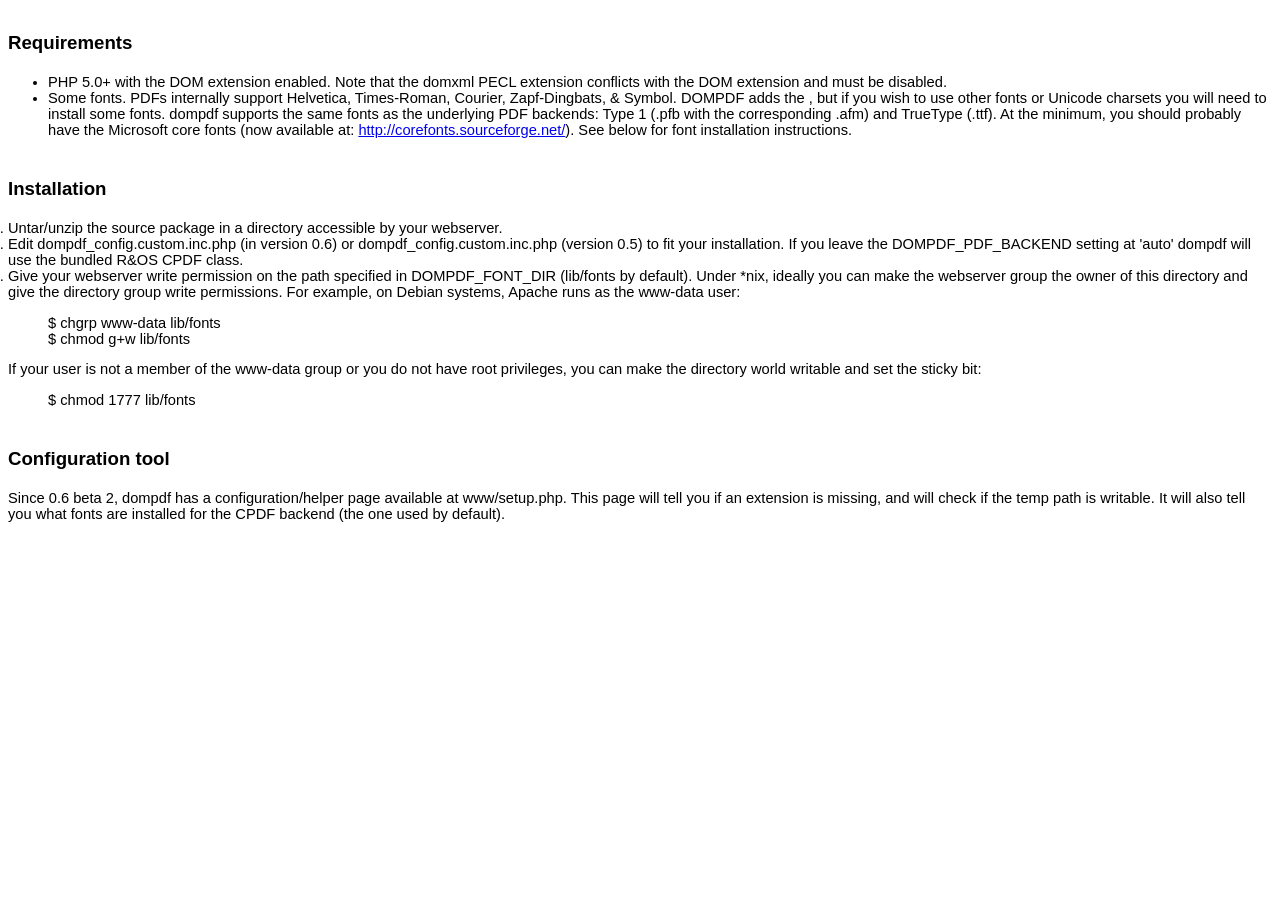
<file: KKRPL_BuAna/XI_RPL2_FIRERZHA/laundry/assets/dompdf/readme.html>
<html>
<head>
<title>DOMPDF 0.6.0 beta 3 release notes</title>
<style type="text/css">
ol {
	margin:0;
	padding:0
}
p {
	margin:0
}
.c5 {
	list-style-type:disc;
	margin:0;
	padding:0
}
.c12 {
	background-color:#ffffff;
}
.c7 {
	color:#1155cc;
	text-decoration:underline
}
.c1 {
	color:#000099;
	text-decoration:underline
}
.c8 {
	font-size:12pt;
	font-weight:bold
}
.c3 {
	font-size:14pt;
	font-weight:bold
}
.c6 {
	color:inherit;
	text-decoration:inherit
}
.c2 {
	padding-left:0pt;
	margin-left:36pt
}
.c10 {
	font-size:18pt
}
.c9 {
	color:#ff0000
}
.c11 {
	font-weight:bold
}
.c4 {
	height:11pt
}
.c0 {
	direction:ltr
}
.title {
	padding-top:24pt;
	line-height:1.15;
	text-align:left;
	color:#000000;
	font-size:36pt;
	font-family:Arial;
	font-weight:bold;
	padding-bottom:6pt
}
.subtitle {
	padding-top:18pt;
	line-height:1.15;
	text-align:left;
	color:#666666;
	font-style:italic;
	font-size:24pt;
	font-family:Georgia;
	padding-bottom:4pt
}
body {
	color:#000000;
	font-size:11pt;
	font-family:Arial
}
h1 {
	padding-top:18pt;
	line-height:1.15;
	text-align:left;
	color:#000000;
	font-size:18pt;
	font-family:Arial;
	font-weight:bold;
	padding-bottom:4pt
}
h2 {
	padding-top:18pt;
	line-height:1.15;
	text-align:left;
	color:#000000;
	font-size:14pt;
	font-family:Arial;
	font-weight:bold;
	padding-bottom:4pt
}
h3 {
	padding-top:14pt;
	line-height:1.15;
	text-align:left;
	color:#000000;
	font-size:14pt;
	font-family:Arial;
	font-weight:bold;
	padding-bottom:4pt
}
h4 {
	padding-top:12pt;
	line-height:1.15;
	text-align:left;
	color:#000000;
	font-size:12pt;
	font-family:Arial;
	font-weight:bold;
	padding-bottom:2pt
}
h5 {
	padding-top:11pt;
	line-height:1.15;
	text-align:left;
	color:#666666;
	font-size:10pt;
	font-family:Arial;
	font-weight:bold;
	padding-bottom:2pt
}
h6 {
	padding-top:10pt;
	line-height:1.15;
	text-align:left;
	color:#666666;
	font-style:italic;
	font-size:10pt;
	font-family:Arial;
	padding-bottom:2pt
}
</style>
</head>
<body class="c12">
<h2>Requirements</h2>
<ul>
	<li>PHP 5.0+ with the DOM extension enabled.   Note that the domxml PECL extension conflicts with the DOM extension and   must be disabled. </li>
	<li>Some fonts. PDFs internally support   Helvetica, Times-Roman, Courier, Zapf-Dingbats, &amp; Symbol. DOMPDF adds the , but if you wish to   use other fonts or Unicode charsets you will need to install some fonts.   dompdf supports the same fonts as the underlying PDF backends: Type 1   (.pfb with the corresponding .afm) and TrueType (.ttf). At the minimum,   you should probably have the Microsoft core fonts (now available at: <a href="http://corefonts.sourceforge.net/" rel="nofollow">http://corefonts.sourceforge.net/</a>). See below for font installation instructions.</li>
</ul>
<h2><a name="Installation"></a>Installation</h2>
<ol>
	<li>Untar/unzip the source package in a directory accessible by your webserver. </li>
	<li>Edit dompdf_config.custom.inc.php (in version 0.6) or dompdf_config.custom.inc.php   (version 0.5) to fit your installation. If you leave the   DOMPDF_PDF_BACKEND setting at 'auto' dompdf will use the bundled   R&amp;OS CPDF class. </li>
	<li>Give your webserver write permission on the path specified in DOMPDF_FONT_DIR (lib/fonts by default). Under *nix,   ideally you can make the webserver group the owner of this directory   and give the directory group write permissions. For example, on Debian   systems, Apache runs as the www-data user: </li>
</ol>
<blockquote>$ chgrp www-data lib/fonts<br>
	$ chmod g+w lib/fonts </blockquote>
<p>If your user is not a member of the www-data group or   you do not have root privileges, you can make the directory world   writable and set the sticky bit: </p>
<blockquote> $ chmod 1777 lib/fonts </blockquote>
<h2><a name="Configuration_tool"></a>Configuration tool</h2>
<p>Since 0.6 beta 2, dompdf has a configuration/helper page available at www/setup.php.   This page will tell you if an extension is missing, and will check if   the temp path is writable. It will also tell you what fonts are   installed for the CPDF backend (the one used by default). </p>
</body>
</html>
</file>
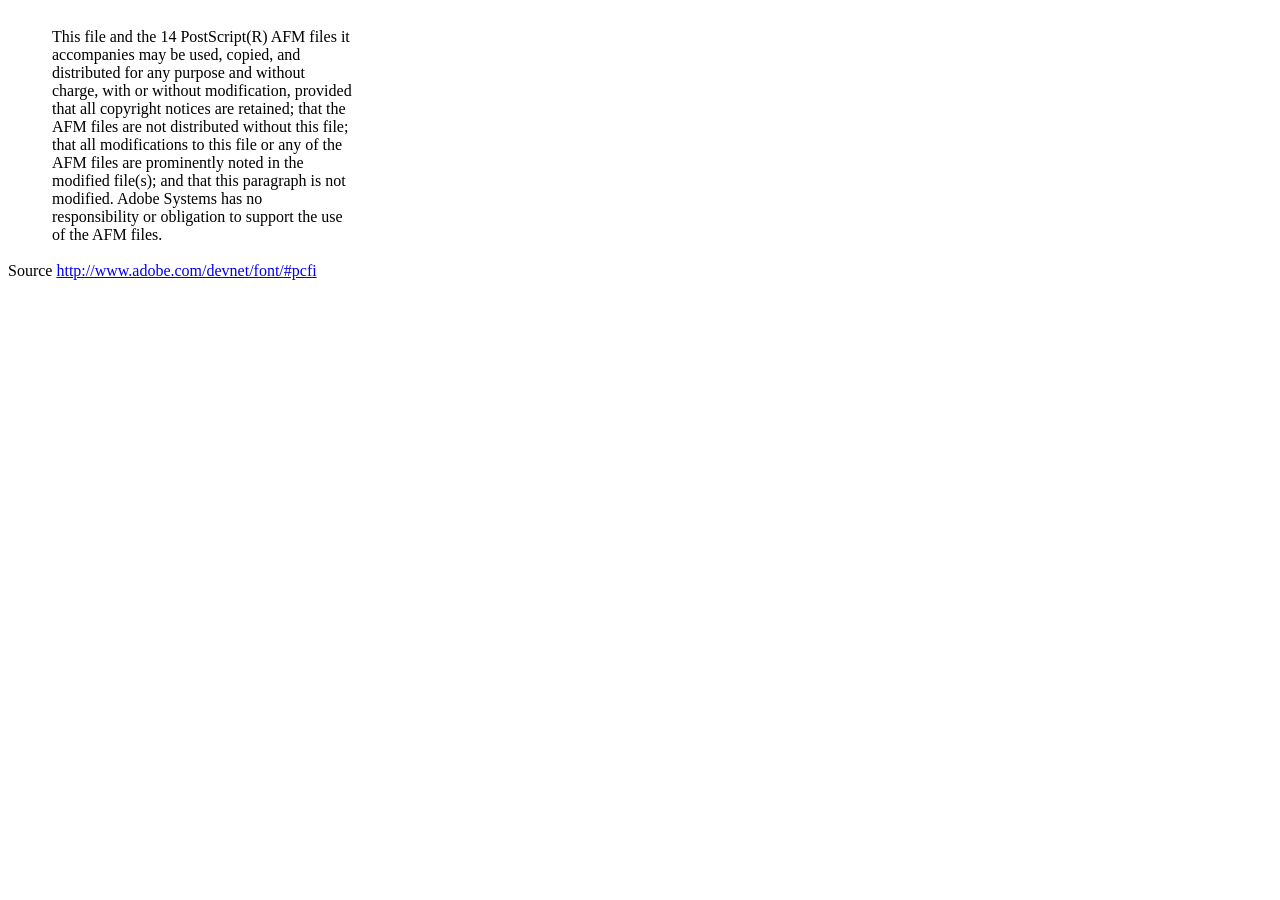
<file: KKRPL_BuAna/XI_RPL2_FIRERZHA/laundry/assets/dompdf/lib/fonts/mustRead.html>
<html>
	<head>
		<meta http-equiv="content-type" content="text/html;charset=iso-8859-1">
		<meta name="generator" content="Adobe GoLive 4">
		<title>Core 14 AFM Files - ReadMe</title>
	</head>
	<body bgcolor="white">
		<font color="white">or</font>
		<table border="0" cellpadding="0" cellspacing="2">
			<tr>
				<td width="40"></td>
				<td width="300">This file and the 14 PostScript(R) AFM files it accompanies may be used, copied, and distributed for any purpose and without charge, with or without modification, provided that all copyright notices are retained; that the AFM files are not distributed without this file; that all modifications to this file or any of the AFM files are prominently noted in the modified file(s); and that this paragraph is not modified. Adobe Systems has no responsibility or obligation to support the use of the AFM files. <font color="white">Col</font></td>
			</tr>
		</table>
		<p>Source <a href="http://www.adobe.com/devnet/font/#pcfi">http://www.adobe.com/devnet/font/#pcfi</a></p>
</body>
</html>
</file>
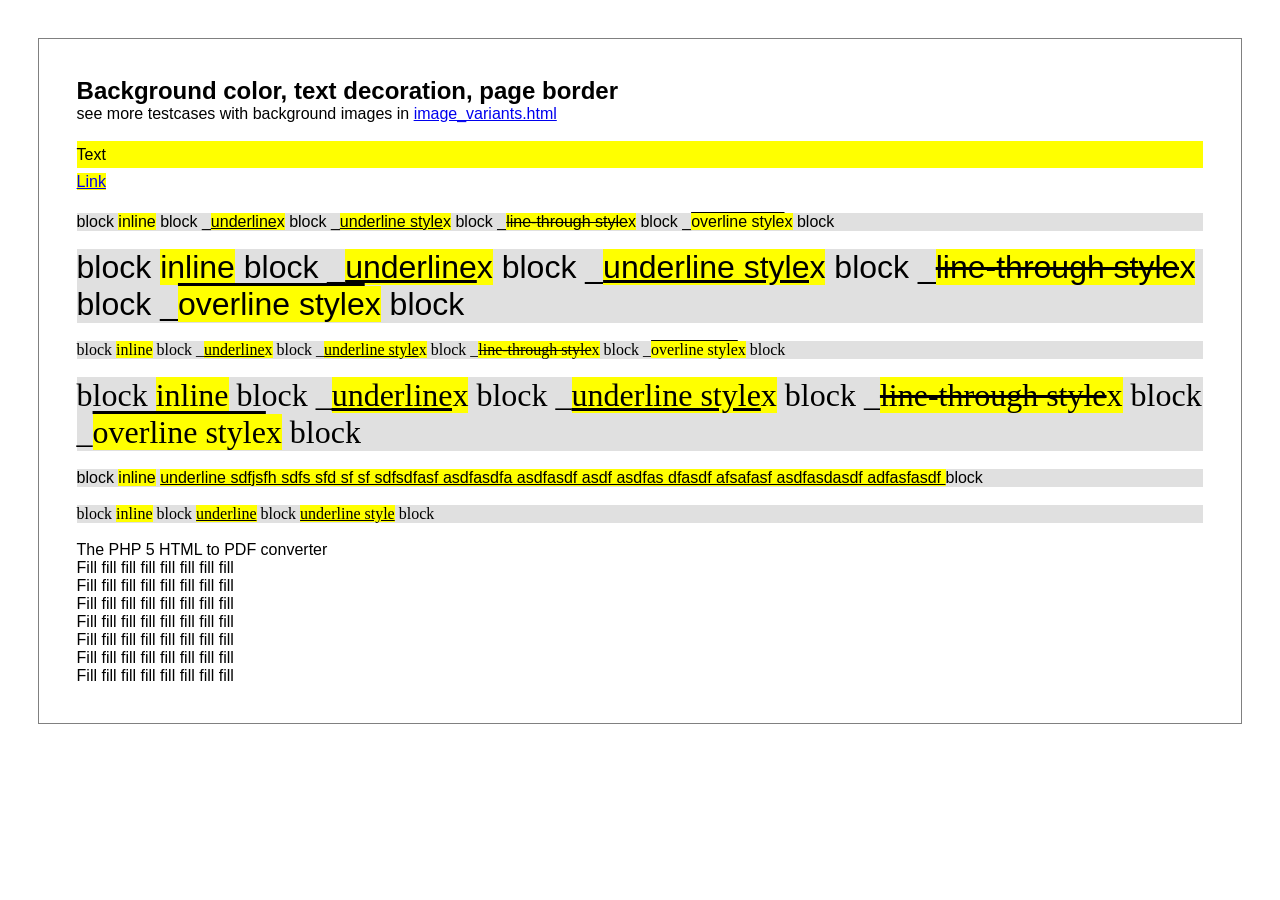
<file: KKRPL_BuAna/XI_RPL2_FIRERZHA/laundry/assets/dompdf/www/test/backgroundcolor_fontdecoration_pageborder.html>
<!DOCTYPE HTML PUBLIC "-//W3C//DTD HTML 4.01 Transitional//EN" "http://www.w3.org/TR/html4/loose.dtd">
<html>
<head>
<meta http-equiv="Content-Type" content="text/html; charset=iso-8859-15">
<style>
* { padding: 0; margin: 0; }

body {
  /*color: #7d7a7a;*/
  /*font-family: 'trebuchet ms', verdana, sans-serif;*/
  font-family: sans-serif;
}

div.page {
  margin:10mm;
  padding:10mm;
  border:0.5pt solid gray;
}
div.bgcolor {
  background-color:#e0e0e0;
  line-height:170%;
}
</style>
</head>

<body>
<div class="page">
<h2><a name="bgimages">Background color, text decoration, page border</a></h2>
<p>see more testcases with background images in <a href="image_variants.html">image_variants.html</a></p>

<div class="bgcolor">
</div>

<p>&nbsp;<p>

<p style="background:yellow; line-height:170%;">Text</p>
<p><a href="bgimages" style="background:yellow; line-height:170%;">Link</a></p>

<p>&nbsp;<p>

<div style="background-color:#e0e0e0;">
block
<span style="background-color:yellow;">inline</span>
block
_<u  style="background-color:yellow;">underline</u><span style="background-color:yellow;">x</span>
block
_<span style="background-color:yellow;text-decoration:underline;">underline style</span><span style="background-color:yellow;">x</span>
block
_<span style="background-color:yellow;text-decoration:line-through;">line-through style</span><span style="background-color:yellow;">x</span>
block
_<span style="background-color:yellow;text-decoration:overline;">overline style</span><span style="background-color:yellow;">x</span>
block
</div>

<p>&nbsp;<p>

<div style="font-size:200%; background-color:#e0e0e0;">
block
<span style="background-color:yellow;">inline</span>
block
_<u  style="background-color:yellow;">underline</u><span style="background-color:yellow;">x</span>
block
_<span style="background-color:yellow;text-decoration:underline;">underline style</span><span style="background-color:yellow;">x</span>
block
_<span style="background-color:yellow;text-decoration:line-through;">line-through style</span><span style="background-color:yellow;">x</span>
block
_<span style="background-color:yellow;text-decoration:overline;">overline style</span><span style="background-color:yellow;">x</span>
block
</div>

<p>&nbsp;<p>

<div style="font-family:times; background-color:#e0e0e0;">
block
<span style="background-color:yellow;">inline</span>
block
_<u  style="background-color:yellow;">underline</u><span style="background-color:yellow;">x</span> 
block
_<span style="background-color:yellow;text-decoration:underline;">underline style</span><span style="background-color:yellow;">x</span>
block
_<span style="background-color:yellow;text-decoration:line-through;">line-through style</span><span style="background-color:yellow;">x</span>
block
_<span style="background-color:yellow;text-decoration:overline;">overline style</span><span style="background-color:yellow;">x</span>
block
</div>

<p>&nbsp;<p>

<div style="font-family:times; font-size:200%; background-color:#e0e0e0;">
block
<span style="background-color:yellow;">inline</span>
block
_<u  style="background-color:yellow;">underline</u><span style="background-color:yellow;">x</span>
block
_<span style="background-color:yellow;text-decoration:underline;">underline style</span><span style="background-color:yellow;">x</span>
block
_<span style="background-color:yellow;text-decoration:line-through;">line-through style</span><span style="background-color:yellow;">x</span>
block
_<span style="background-color:yellow;text-decoration:overline;">overline style</span><span style="background-color:yellow;">x</span>
block
</div>
<p>&nbsp;<p>

<div style="background-color:#e0e0e0;">
block
<span style="background-color:yellow;">inline</span>
<span style="background-color:yellow;text-decoration:underline;">
underline sdfjsfh sdfs sfd sf sf sdfsdfasf asdfasdfa asdfasdf asdf asdfas dfasdf afsafasf asdfasdasdf adfasfasdf
</span>
block
</div>

<p>&nbsp;<p>

<div style="background-color:#e0e0e0;font-family:serif;">
block
<span style="background-color:yellow;">inline</span>
block
<u  style="background-color:yellow;">underline</u>
block
<span style="background-color:yellow;text-decoration:underline;">underline style</span>
block
</div>

<p>&nbsp;<p>

<p>
<span>The PHP 5 HTML to PDF converter</span>
</p>

<p>Fill fill fill fill fill fill fill fill</p>
<p>Fill fill fill fill fill fill fill fill</p>
<p>Fill fill fill fill fill fill fill fill</p>
<p>Fill fill fill fill fill fill fill fill</p>
<p>Fill fill fill fill fill fill fill fill</p>
<p>Fill fill fill fill fill fill fill fill</p>
<p>Fill fill fill fill fill fill fill fill</p>
<div>
</body> </html>
</file>
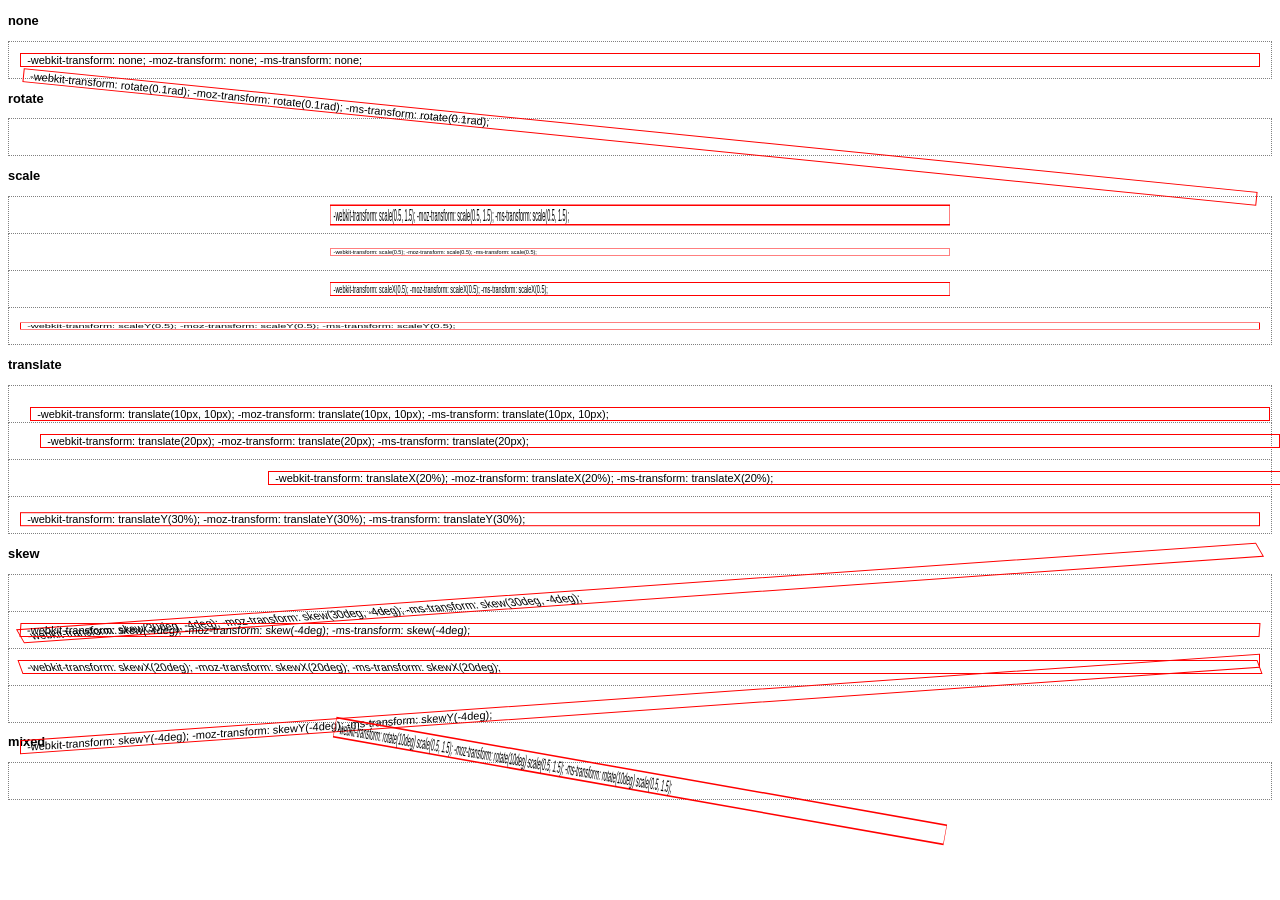
<file: KKRPL_BuAna/XI_RPL2_FIRERZHA/laundry/assets/dompdf/www/test/css_2d_transforms.html>
<!DOCTYPE html PUBLIC "-//W3C//DTD XHTML 1.0 Strict//EN"
 "http://www.w3.org/TR/xhtml1/DTD/xhtml1-strict.dtd">
<html xmlns="http://www.w3.org/1999/xhtml" xml:lang="en" lang="en"><head>
<title></title>


<style>
  body {
    font-family: sans-serif;
    font-size: 11px;
  }
  div.transformed {
    border: 1px solid red;
    -webkit-transform-origin: 50% 50%;
    -moz-transform-origin: 50% 50%;
    -ms-transform-origin: 50% 50%;
  }
  div.transformed:after {
    content: attr(style);
  }
  
  div.grid {
    border: 1px dotted grey;
    margin: 0;
    padding: 1em;
    margin-bottom: -1px;
  }
</style>

<!--[if IE]>
<script type="text/javascript" src="../cssSandpaper/js/EventHelpers.js"></script>
<script type="text/javascript" src="../cssSandpaper/js/cssQuery-p.js"></script>
<script type="text/javascript" src="../cssSandpaper/js/jcoglan.com/sylvester.js"></script>
<script type="text/javascript" src="../cssSandpaper/js/cssSandpaper.js"></script>

<script type="text/javascript">
  if (!document.documentMode || document.documentMode < 9)
  
  window.onload = function(){
    var nodes = document.querySelectorAll("*[style]");
    
    for (var i = 0; i < nodes.length; i++) {
      var style = nodes[i].getAttribute("style");
      var trans = /-ms-transform\s*:\s*([^;]+)/i.exec(style);
      
      try {
        if (trans && trans[1] !== "none") {
          cssSandpaper.setTransform(nodes[i], trans[1]);
        }
      } catch(e) {}
    }
  }
</script>
<![endif]-->

</head>
<body>

<h3>none</h3>
<div class="grid"><div class="transformed" style="-webkit-transform: none; -moz-transform: none; -ms-transform: none;">&nbsp; </div></div>

<h3>rotate</h3>
<div class="grid"><div class="transformed" style="-webkit-transform: rotate(0.1rad); -moz-transform: rotate(0.1rad); -ms-transform: rotate(0.1rad);">&nbsp; </div></div>

<h3>scale</h3>
<div class="grid"><div class="transformed" style="-webkit-transform: scale(0.5, 1.5); -moz-transform: scale(0.5, 1.5); -ms-transform: scale(0.5, 1.5);">&nbsp; </div></div>
<div class="grid"><div class="transformed" style="-webkit-transform: scale(0.5); -moz-transform: scale(0.5); -ms-transform: scale(0.5);">&nbsp; </div></div>
<div class="grid"><div class="transformed" style="-webkit-transform: scaleX(0.5); -moz-transform: scaleX(0.5); -ms-transform: scaleX(0.5);">&nbsp; </div></div>
<div class="grid"><div class="transformed" style="-webkit-transform: scaleY(0.5); -moz-transform: scaleY(0.5); -ms-transform: scaleY(0.5);">&nbsp; </div></div>

<h3>translate</h3>
<div class="grid"><div class="transformed" style="-webkit-transform: translate(10px, 10px); -moz-transform: translate(10px, 10px); -ms-transform: translate(10px, 10px);">&nbsp; </div></div>
<div class="grid"><div class="transformed" style="-webkit-transform: translate(20px); -moz-transform: translate(20px); -ms-transform: translate(20px);">&nbsp; </div></div>
<div class="grid"><div class="transformed" style="-webkit-transform: translateX(20%); -moz-transform: translateX(20%); -ms-transform: translateX(20%);">&nbsp; </div></div>
<div class="grid"><div class="transformed" style="-webkit-transform: translateY(30%); -moz-transform: translateY(30%); -ms-transform: translateY(30%);">&nbsp; </div></div>

<h3>skew</h3>
<div class="grid"><div class="transformed" style="-webkit-transform: skew(30deg, -4deg); -moz-transform: skew(30deg, -4deg); -ms-transform: skew(30deg, -4deg);">&nbsp; </div></div>
<div class="grid"><div class="transformed" style="-webkit-transform: skew(-4deg); -moz-transform: skew(-4deg); -ms-transform: skew(-4deg);">&nbsp; </div></div>
<div class="grid"><div class="transformed" style="-webkit-transform: skewX(20deg); -moz-transform: skewX(20deg); -ms-transform: skewX(20deg);">&nbsp; </div></div>
<div class="grid"><div class="transformed" style="-webkit-transform: skewY(-4deg); -moz-transform: skewY(-4deg); -ms-transform: skewY(-4deg);">&nbsp; </div></div>

<h3>mixed</h3>
<div class="grid"><div class="transformed" style="-webkit-transform: rotate(10deg) scale(0.5, 1.5); -moz-transform: rotate(10deg) scale(0.5, 1.5); -ms-transform: rotate(10deg) scale(0.5, 1.5);">&nbsp; </div></div>

</body>
</html>
</file>
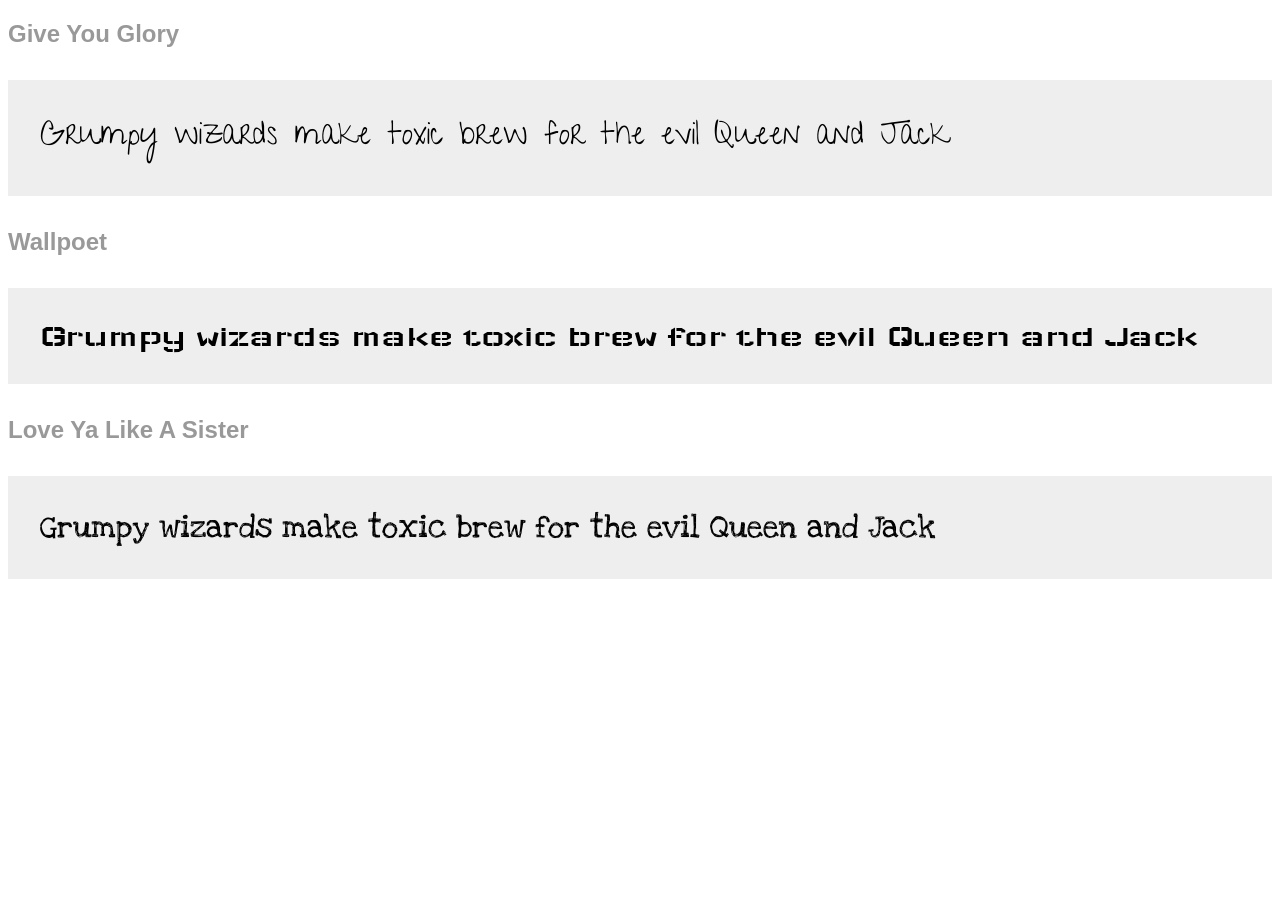
<file: KKRPL_BuAna/XI_RPL2_FIRERZHA/laundry/assets/dompdf/www/test/css_at_font_face.html>
<!DOCTYPE HTML PUBLIC "-//W3C//DTD HTML 4.01 Transitional//EN" "http://www.w3.org/TR/html4/loose.dtd">
<html>
<head>
<meta http-equiv="Content-Type" content="text/html; charset=iso-8859-15">
<link href='http://fonts.googleapis.com/css?family=Give+You+Glory&v2' rel='stylesheet' type='text/css'>
<link href='http://fonts.googleapis.com/css?family=Wallpoet&v2' rel='stylesheet' type='text/css'>
<link href='http://fonts.googleapis.com/css?family=Love+Ya+Like+A+Sister&v2' rel='stylesheet' type='text/css'>
<style type="text/css">
	body {
		font-family: sans-serif;
	}
	p {
		font-size: 2em;
		background: #eee;
		padding: 1em;
	}
	
	h2 {
		color: #999;
	}
</style>
</head>
<body>

<h2>Give You Glory</h2>
<p style="font-family: 'Give You Glory', sans-serif;">
  Grumpy wizards make toxic brew for the evil Queen and Jack
</p>

<h2>Wallpoet</h2>
<p style="font-family: 'Wallpoet', sans-serif;">
  Grumpy wizards make toxic brew for the evil Queen and Jack
</p>

<h2>Love Ya Like A Sister</h2>
<p style="font-family: 'Love Ya Like A Sister', sans-serif;">
  Grumpy wizards make toxic brew for the evil Queen and Jack
</p>

</body>
</html>
</file>
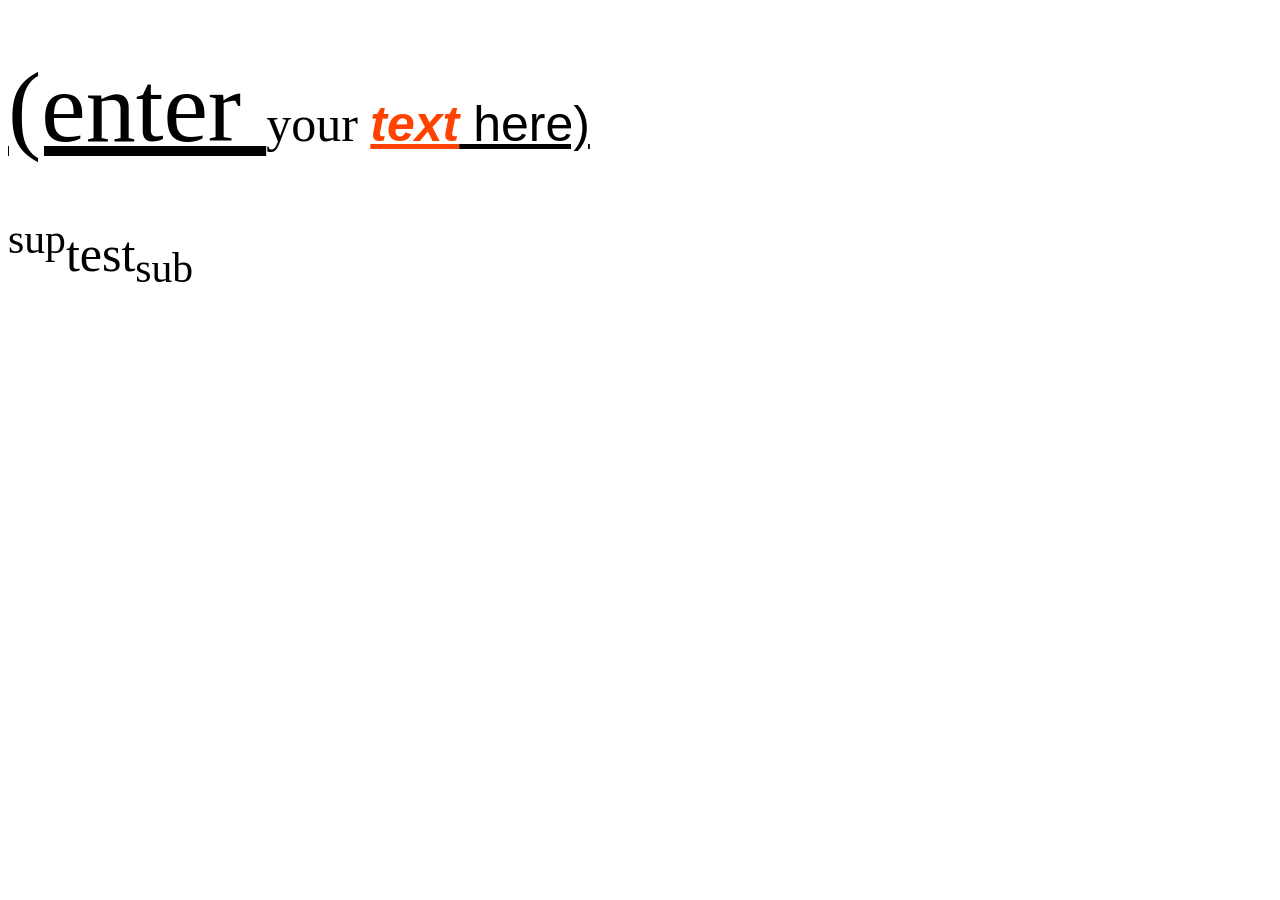
<file: KKRPL_BuAna/XI_RPL2_FIRERZHA/laundry/assets/dompdf/www/test/css_baseline.html>
<!DOCTYPE html PUBLIC "-//W3C//DTD XHTML 1.0 Strict//EN"
 "http://www.w3.org/TR/xhtml1/DTD/xhtml1-strict.dtd">
<html xmlns="http://www.w3.org/1999/xhtml" xml:lang="en" lang="en"><head>
<title></title>

<style type="text/css">
body {
  /*text-decoration: underline;*/
  font-size: 50px;
}

#one span {
	vertical-align: baseline;
}

#two span {
  vertical-align: top;
	color: green;
  text-decoration: underline;
}

span.first {
	font-size: 2em;
  text-decoration: underline;
}

span.second {
	font-family: sans-serif;
	font-weight: bold; 
	color: rgb(255, 66, 0);
  font-style: italic;
  text-decoration: underline;
}

span.third {
	font-family: sans-serif;
	font-size: 1em;
  text-decoration: underline;
}
</style>
</head>
<body>

<p id="one">
<span class="first">(enter </span><span >your </span><span class="second">text</span><span class="third"> here)</span>
</p>

<p id="two">
<sup>sup</sup>test<sub>sub</sub>
</p>

</body>
</html>
</file>
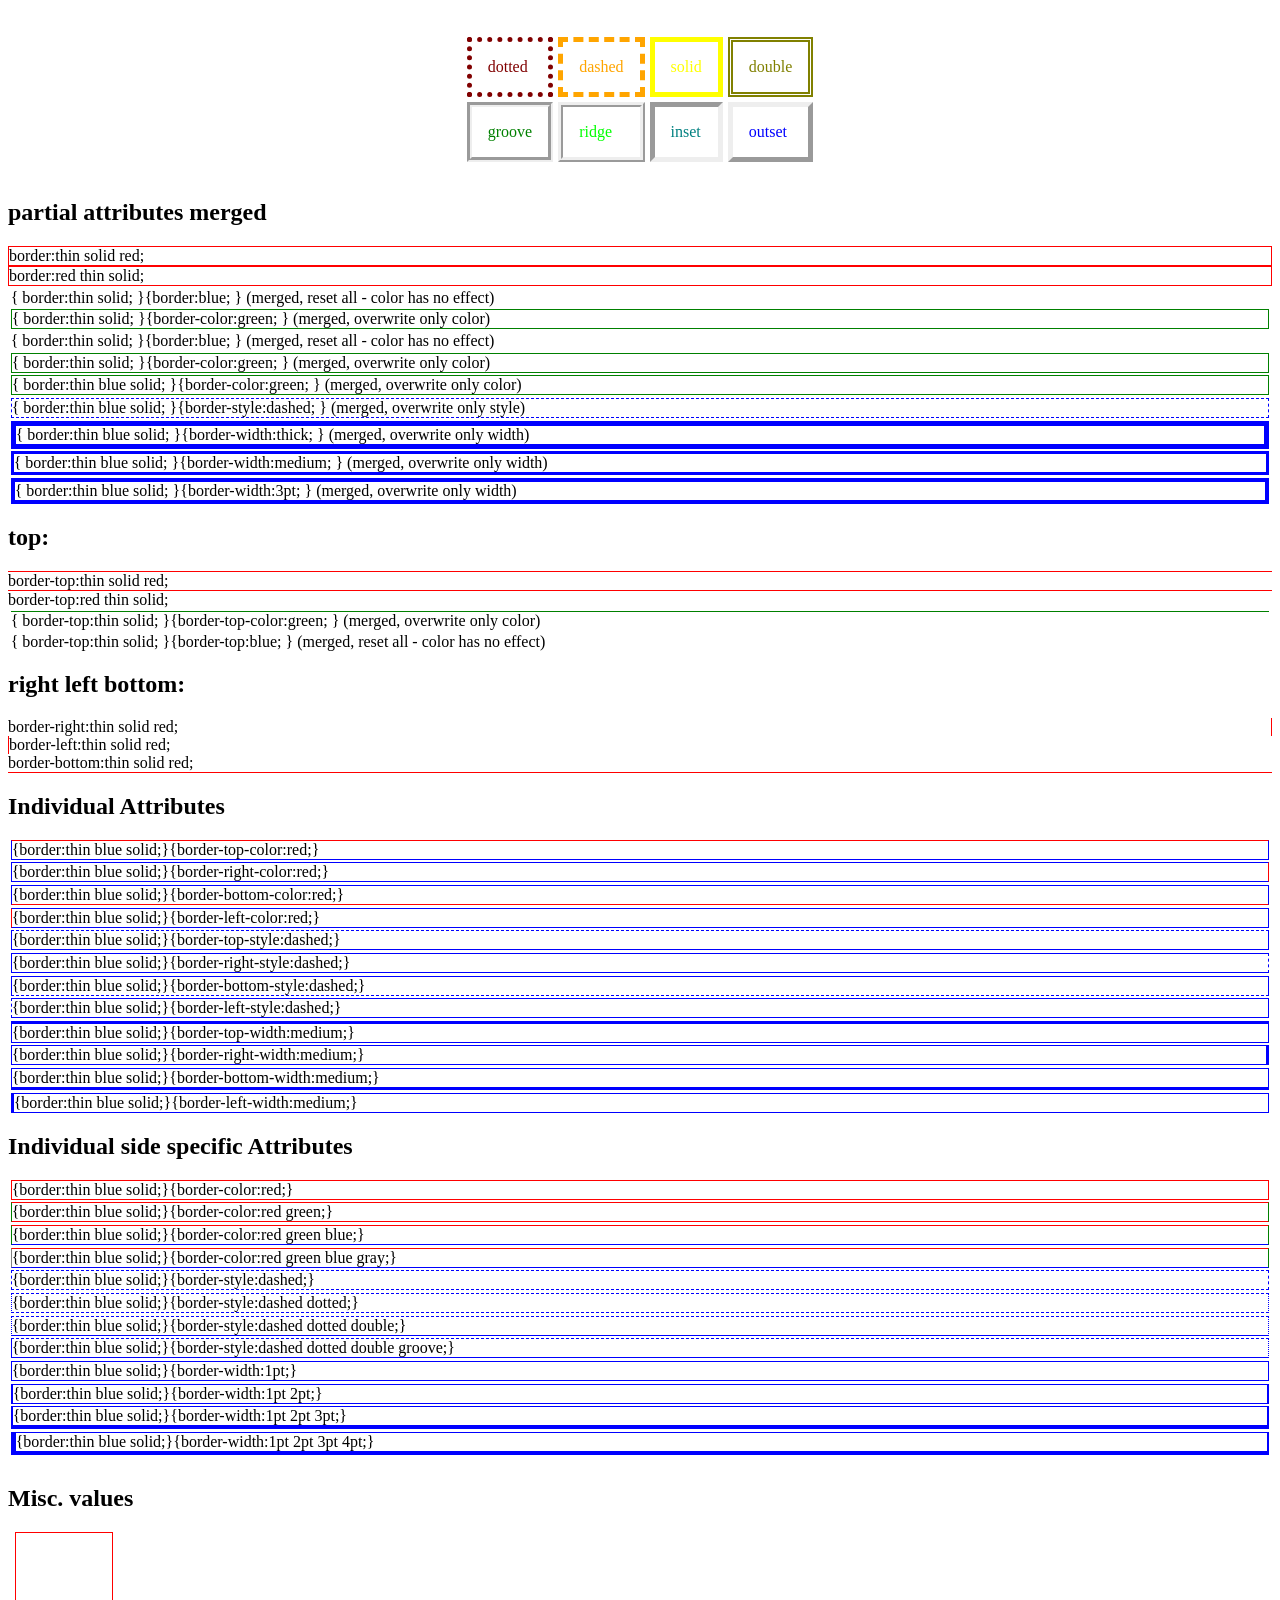
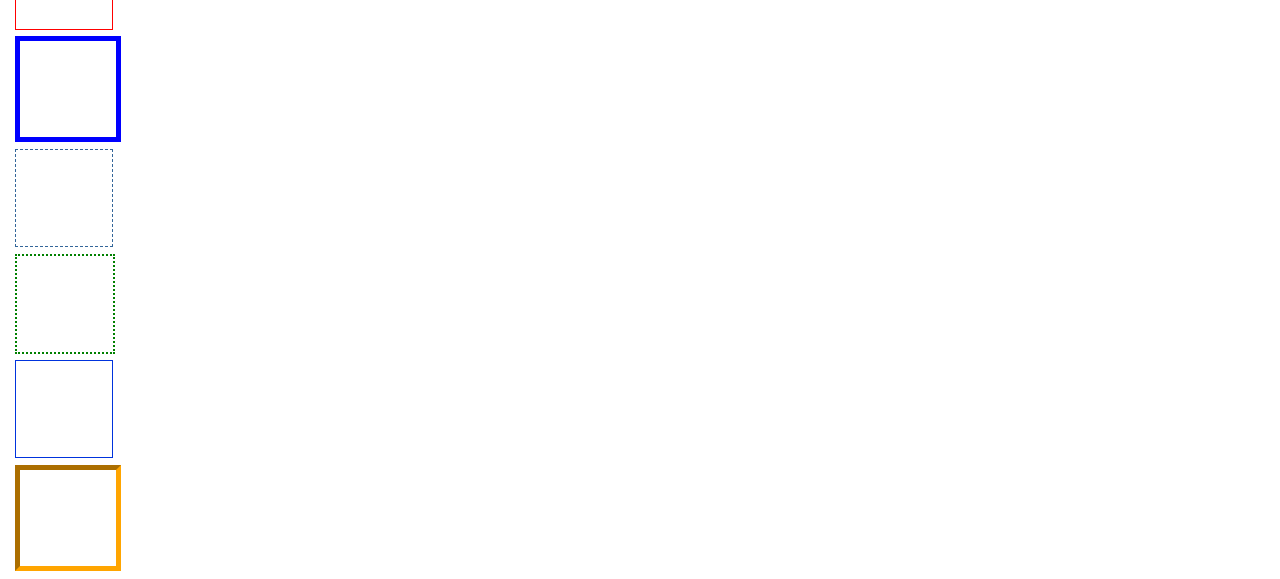
<file: KKRPL_BuAna/XI_RPL2_FIRERZHA/laundry/assets/dompdf/www/test/css_border.html>
<!DOCTYPE HTML PUBLIC "-//W3C//DTD HTML 4.01 Transitional//EN" "http://www.w3.org/TR/html4/loose.dtd">
<html>
<head>
<meta http-equiv="Content-Type" content="text/html; charset=iso-8859-15">
<style>
table {
  border-spacing: 5px;
  margin: 2em auto;
}
td {
  border-width: 5px;
  padding: 1em;
}

td.dotted { border-style: dotted; color: maroon;}
td.dashed { border-style: dashed; color: orange; }
td.solid  { border-style: solid; color: yellow; }
td.double { border-style: double; color: olive; }
td.groove { border-style: groove; color: green; }
td.ridge  { border-style: ridge; color: lime; }
td.inset  { border-style: inset; color: teal; }
td.outset { border-style: outset; color: blue; }

div.full { border:thin blue solid; margin:2pt;}

div.partialthinsolid,
div.partial1,
div.partial2 { border:thin solid; margin:2pt;}

div.partial1 { border-color:green; }
div.partial2 { border:blue;}

div.partial3 { border-style:dashed; }
div.partial4 { border-width:thick; }
div.partial5 { border-width:medium; }
div.partial6 { border-width:3pt; }

div.partial1top,
div.partial2top { border-top:thin solid; margin:2pt;}

div.partial1top {border-top-color:green; }
div.partial2top {border-top:blue;}

.d { width: 1in; height: 1in; margin: 5pt; }

.b1 {
  border: 1px solid red;
}

.b2 {
  border: solid thick blue;
}

.b3 {
  border: #369 thin dashed;
}

.b4 {
  border: dotted green 2px;
}

.b5 {
  border: 0.1em #0033DD solid;
}

.b6 {
  border: orange inset 4pt;
}

hr {
	page-break-after: always;
	visibility: hidden;
}

</style>
</head>

<body>
<table>
  <tr>
    <td class="dotted">dotted</td>
    <td class="dashed">dashed</td>
    <td class="solid">solid</td>
    <td class="double">double</td>
  </tr>
  <tr>
    <td class="groove">groove</td>
    <td class="ridge">ridge</td>
    <td class="inset">inset</td>
    <td class="outset">outset</td>
  </tr>
</table>

<h2>partial attributes merged</h2>

<div style="border:thin solid red;">border:thin solid red;</div>
<div style="border:red thin solid;">border:red thin solid;</div>
<div class="partialthinsolid partial2">{ border:thin solid; }{border:blue; } (merged, reset all - color has no effect)</div>
<div class="partialthinsolid partial1">{ border:thin solid; }{border-color:green; } (merged, overwrite only color)</div>
<div class="partial2">{ border:thin solid; }{border:blue; } (merged, reset all - color has no effect)</div>
<div class="partial1">{ border:thin solid; }{border-color:green; } (merged, overwrite only color)</div>
<div class="full partial1">{ border:thin blue solid; }{border-color:green; } (merged, overwrite only color)</div>
<div class="full partial3">{ border:thin blue solid; }{border-style:dashed; } (merged, overwrite only style)</div>
<div class="full partial4">{ border:thin blue solid; }{border-width:thick; } (merged, overwrite only width)</div>
<div class="full partial5">{ border:thin blue solid; }{border-width:medium; } (merged, overwrite only width)</div>
<div class="full partial6">{ border:thin blue solid; }{border-width:3pt; } (merged, overwrite only width)</div>

<h2>top:</h2>

<div style="border-top:thin solid red;">border-top:thin solid red;</div>
<div style="border-top:red thin solid;">border-top:red thin solid;</div>
<div class="partial1top">{ border-top:thin solid; }{border-top-color:green; } (merged, overwrite only color)</div>
<div class="partial2top">{ border-top:thin solid; }{border-top:blue; } (merged, reset all - color has no effect)</div>

<h2>right left bottom:</h2>

<div style="border-right:thin solid red;">border-right:thin solid red;</div>
<div style="border-left:thin solid red;">border-left:thin solid red;</div>
<div style="border-bottom:thin solid red;">border-bottom:thin solid red;</div>

<h2>Individual Attributes</h2>
<div class="full" style="border-top-color:red;">{border:thin blue solid;}{border-top-color:red;}</div>
<div class="full" style="border-right-color:red;">{border:thin blue solid;}{border-right-color:red;}</div>
<div class="full" style="border-bottom-color:red;">{border:thin blue solid;}{border-bottom-color:red;}</div>
<div class="full" style="border-left-color:red;">{border:thin blue solid;}{border-left-color:red;}</div>

<div class="full" style="border-top-style:dashed;">{border:thin blue solid;}{border-top-style:dashed;}</div>
<div class="full" style="border-right-style:dashed;">{border:thin blue solid;}{border-right-style:dashed;}</div>
<div class="full" style="border-bottom-style:dashed;">{border:thin blue solid;}{border-bottom-style:dashed;}</div>
<div class="full" style="border-left-style:dashed;">{border:thin blue solid;}{border-left-style:dashed;}</div>

<div class="full" style="border-top-width:medium;">{border:thin blue solid;}{border-top-width:medium;}</div>
<div class="full" style="border-right-width:medium;">{border:thin blue solid;}{border-right-width:medium;}</div>
<div class="full" style="border-bottom-width:medium;">{border:thin blue solid;}{border-bottom-width:medium;}</div>
<div class="full" style="border-left-width:medium;">{border:thin blue solid;}{border-left-width:medium;}</div>

<h2>Individual side specific Attributes</h2>

<div class="full" style="border-color:red;">{border:thin blue solid;}{border-color:red;}</div>
<div class="full" style="border-color:red green;">{border:thin blue solid;}{border-color:red green;}</div>
<div class="full" style="border-color:red green blue;">{border:thin blue solid;}{border-color:red green blue;}</div>
<div class="full" style="border-color:red green blue gray;">{border:thin blue solid;}{border-color:red green blue gray;}</div>

<div class="full" style="border-style:dashed;">{border:thin blue solid;}{border-style:dashed;}</div>
<div class="full" style="border-style:dashed dotted;">{border:thin blue solid;}{border-style:dashed dotted;}</div>
<div class="full" style="border-style:dashed dotted double;">{border:thin blue solid;}{border-style:dashed dotted double;}</div>
<div class="full" style="border-style:dashed dotted double groove;">{border:thin blue solid;}{border-style:dashed dotted double groove;}</div>

<div class="full" style="border-width:1pt;">{border:thin blue solid;}{border-width:1pt;}</div>
<div class="full" style="border-width:1pt 2pt;">{border:thin blue solid;}{border-width:1pt 2pt;}</div>
<div class="full" style="border-width:1pt 2pt 3pt;">{border:thin blue solid;}{border-width:1pt 2pt 3pt;}</div>
<div class="full" style="border-width:1pt 2pt 3pt 4pt;">{border:thin blue solid;}{border-width:1pt 2pt 3pt 4pt;}</div>

<hr />
<h2>Misc. values</h2>

<div class="d b1"> </div>
<div class="d b2"> </div>
<div class="d b3"> </div>
<div class="d b4"> </div>
<div class="d b5"> </div>
<div class="d b6"> </div>
</body> </html>
</file>
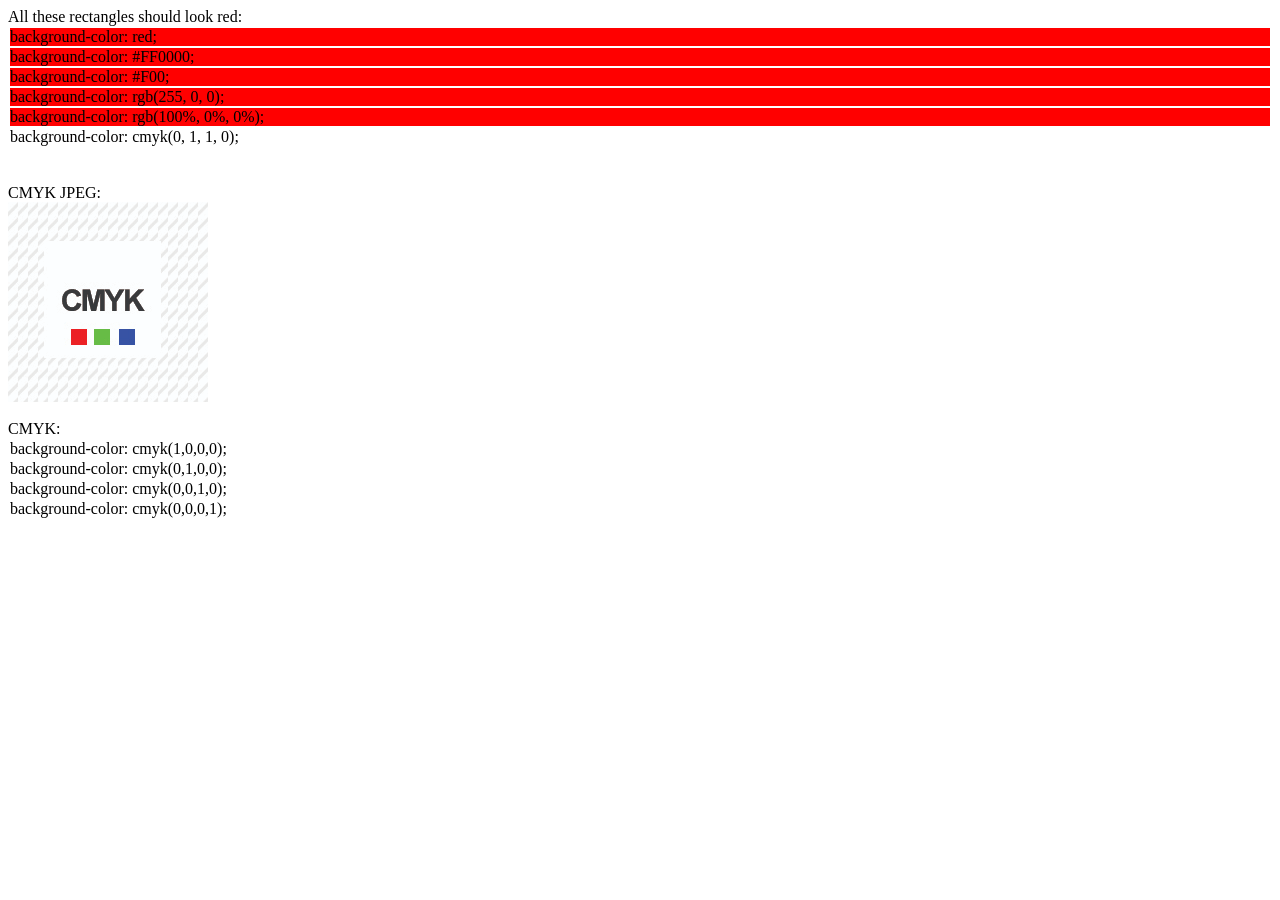
<file: KKRPL_BuAna/XI_RPL2_FIRERZHA/laundry/assets/dompdf/www/test/css_color_cmyk.html>
<!DOCTYPE HTML PUBLIC "-//W3C//DTD HTML 4.01 Transitional//EN" "http://www.w3.org/TR/html4/loose.dtd">
<html>
<head>
<meta http-equiv="Content-Type" content="text/html; charset=iso-8859-15">

<style type="text/css">
body {
  color: cmyk(0,0,0,1);
}
div {
  margin: 2px;
}
div:before {
  content: attr(style);
}
</style>

</head>

<body>
All these rectangles should look red:

<div style="background-color: red;"></div>

<div style="background-color: #FF0000;"></div>

<div style="background-color: #F00;"></div>

<div style="background-color: rgb(255, 0, 0);"></div>

<div style="background-color: rgb(100%, 0%, 0%);"></div>

<div style="background-color: cmyk(0, 1, 1, 0);"></div>
<br />
<br />

CMYK JPEG: <br />
<img src="images/cmyk_test2.jpg" />

<br /><br />
CMYK: 
<div style="background-color: cmyk(1,0,0,0);"></div>

<div style="background-color: cmyk(0,1,0,0);"></div>

<div style="background-color: cmyk(0,0,1,0);"></div>

<div style="background-color: cmyk(0,0,0,1);"></div>


</body> </html>
</file>
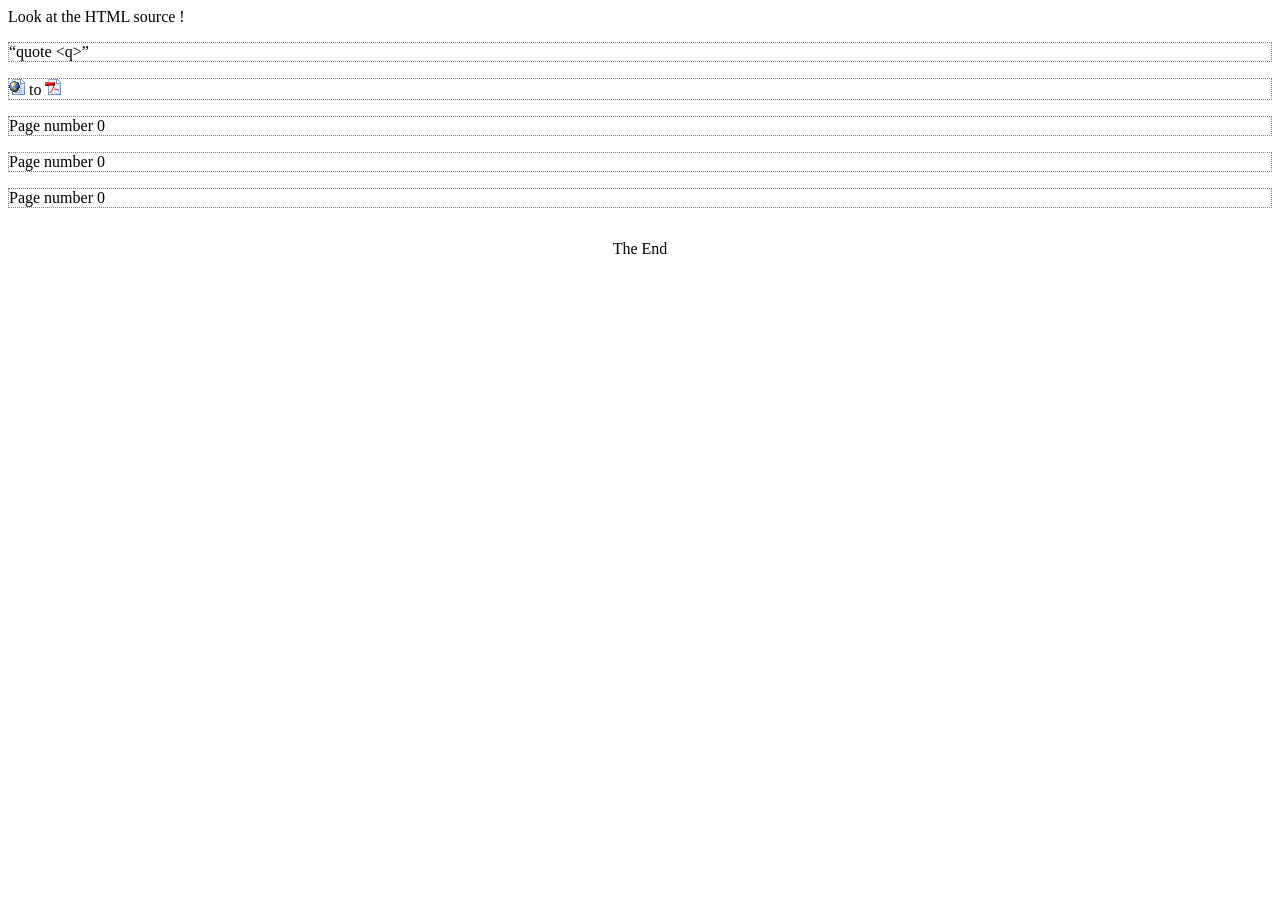
<file: KKRPL_BuAna/XI_RPL2_FIRERZHA/laundry/assets/dompdf/www/test/css_content.html>
<!DOCTYPE HTML PUBLIC "-//W3C//DTD HTML 4.01 Transitional//EN" "http://www.w3.org/TR/html4/loose.dtd">
<html>
<head>
<meta http-equiv="Content-Type" content="text/html; charset=iso-8859-15">
<style>

p {
  border: 1px dotted grey;
}

p.image:before  {
  content: url(images/html.png);
}
p.image:after  {
  content: url(images/pdf.png);
}

p.counter {
	page-break-after: always;
}
p.counter:before  {
  content: "Page number " counter(page, upper-roman);
}

body:after {
  content: "The End";
  display: block;
  margin-top: 2em;
  text-align: center;
}

</style>
</head>

<body>
  Look at the HTML source !
	
  <p><q>quote &lt;q&gt;</q></p>
  <p class="image"> to </p>
	
  <p class="counter"></p>
  <p class="counter"></p>
  <p class="counter"></p>

</body>

</html>
</file>
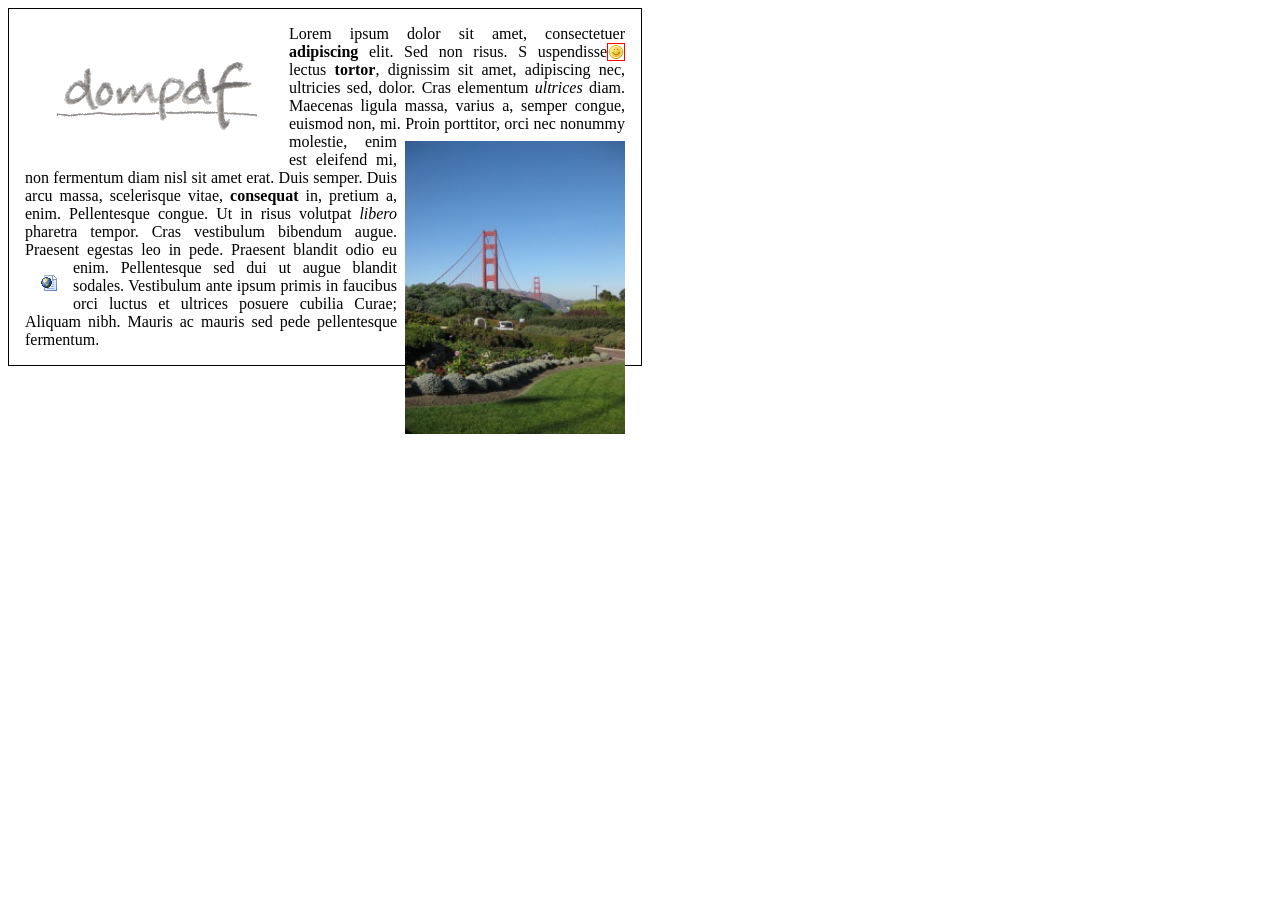
<file: KKRPL_BuAna/XI_RPL2_FIRERZHA/laundry/assets/dompdf/www/test/css_float.html>
<!DOCTYPE HTML PUBLIC "-//W3C//DTD HTML 4.01 Transitional//EN" "http://www.w3.org/TR/html4/loose.dtd">
<html>
<head>
<meta http-equiv="Content-Type" content="text/html; charset=iso-8859-15">
<style>
	
.left {
	float: left;
	border: 1px solid green;
}

.right {
  float: right;
  border: 1px solid blue;
}

.block {
  float: left;
  border: 1px solid red;
}
</style>
</head>

<body>

<div style="border: 1px solid black; width: 600px; padding: 1em; text-align: justify;">
  <img src="images/dompdf_simple.png" style="float: left; margin: 2em;" />
  Lorem ipsum dolor sit amet, consectetuer <strong>adipiscing</strong> elit. Sed non risus. S
  <img src="images/smiley.png" style="float: right; border: 1px solid red;" />uspendisse lectus <strong>tortor</strong>, dignissim sit amet, adipiscing nec, ultricies sed, dolor. 
	Cras elementum <em>ultrices</em> diam. Maecenas ligula massa, varius a, semper congue, euismod non, mi. 
	
  <img src="images/goldengate.jpg" style="float: right; margin-left: 0.5em; margin-top: 0.5em;" width="220" />
  Proin porttitor, orci nec nonummy molestie, enim est eleifend mi, non fermentum diam nisl sit amet erat. 
	Duis semper. Duis arcu massa, scelerisque vitae, <strong>consequat</strong> in, pretium a, enim. Pellentesque congue. 
	Ut in risus volutpat <em>libero</em> pharetra tempor. Cras vestibulum bibendum augue. 
	Praesent egestas leo in pede. Praesent blandit odio eu enim. 
  <img src="images/html.png" style="float: left; margin: 1em;" />Pellentesque sed dui ut augue blandit sodales. 
	Vestibulum ante ipsum primis in faucibus orci luctus et ultrices posuere cubilia Curae; Aliquam nibh. 
	Mauris ac mauris sed pede pellentesque fermentum. 
	
</div>
<!--
<div style="border: 1px solid black; height: 400px; width: 200px; padding: 1em;">
	<div class="left">left</div>
  <div class="right">rmmmmmmmmmmmmmmmm mmmmmmmmmmmmmmmght</div>
	before block
	<div class="block" style="height: 30px;">block</div>
	after block
  <div class="left" style="height: 30px;">left2</div>
	
	text
	
  <div class="left">left3</div>
  <div class="block">block2</div>
</div>
-->
</body> </html>
</file>
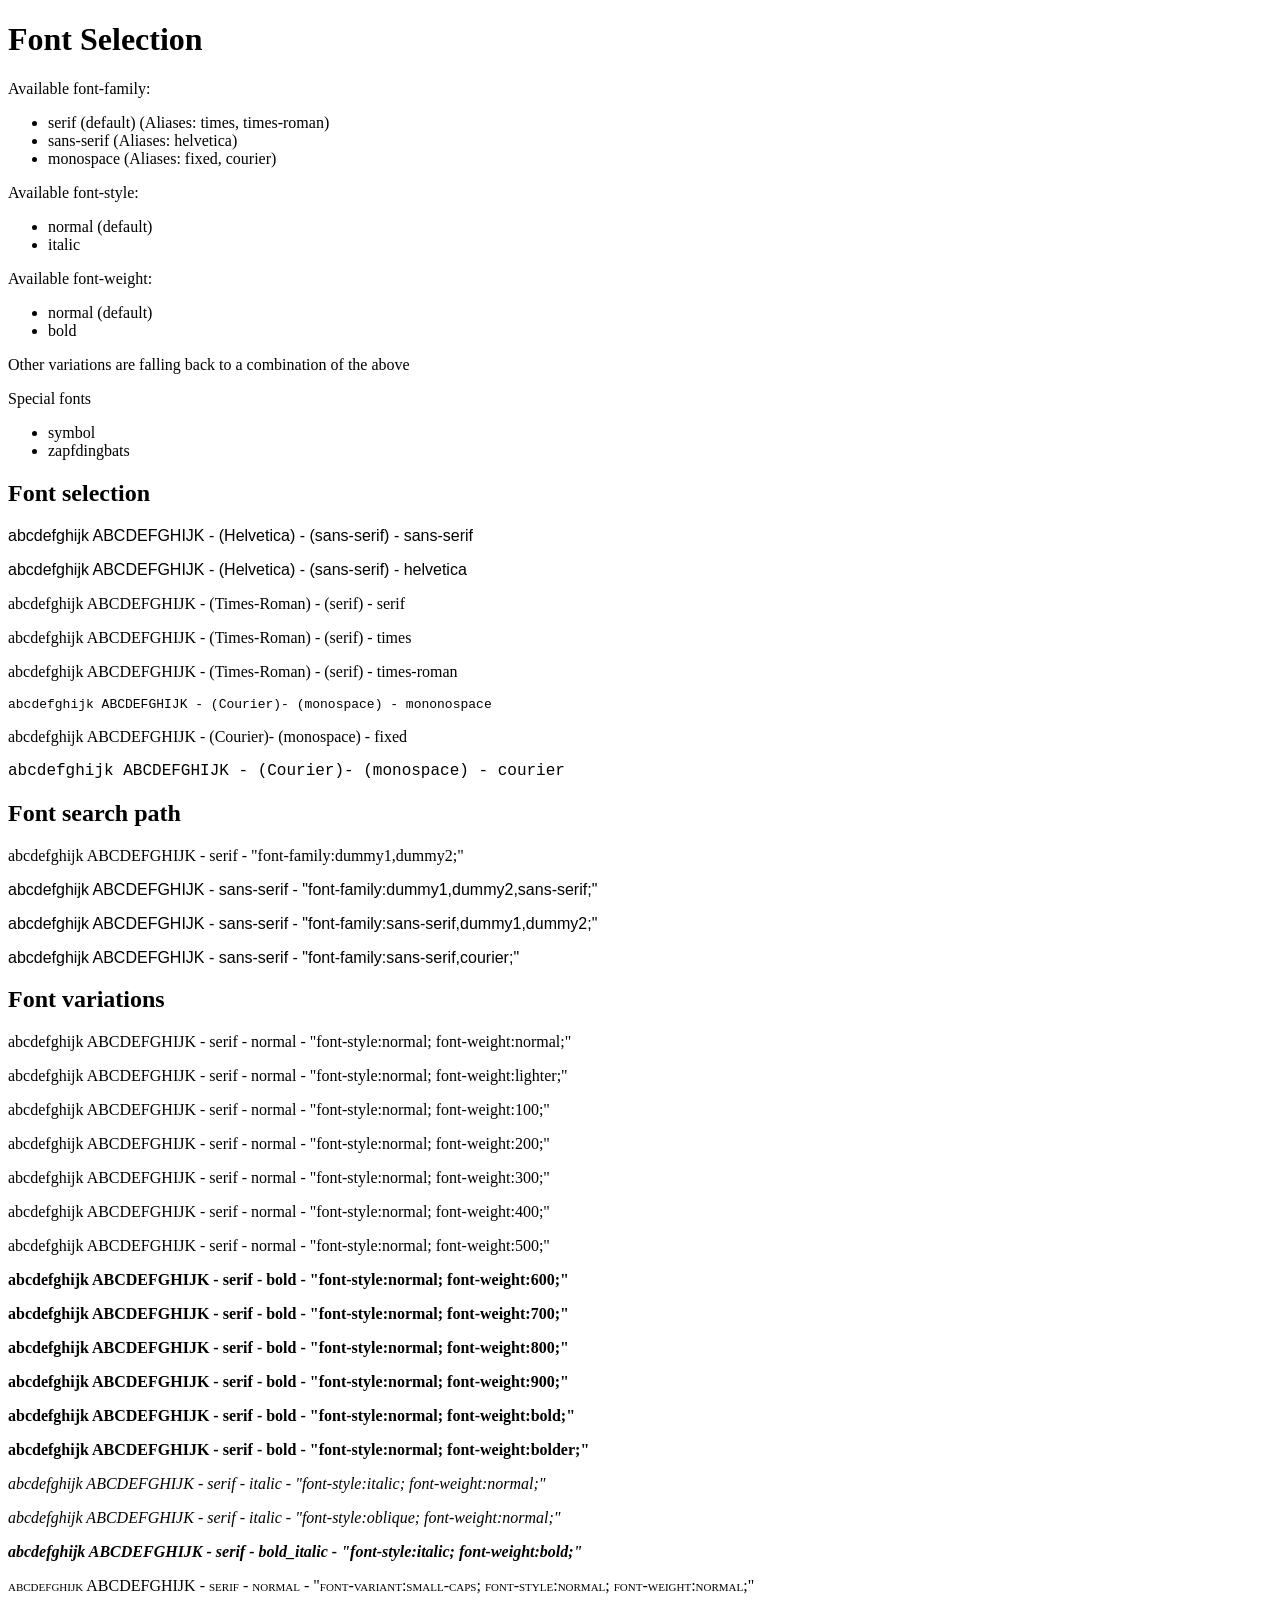
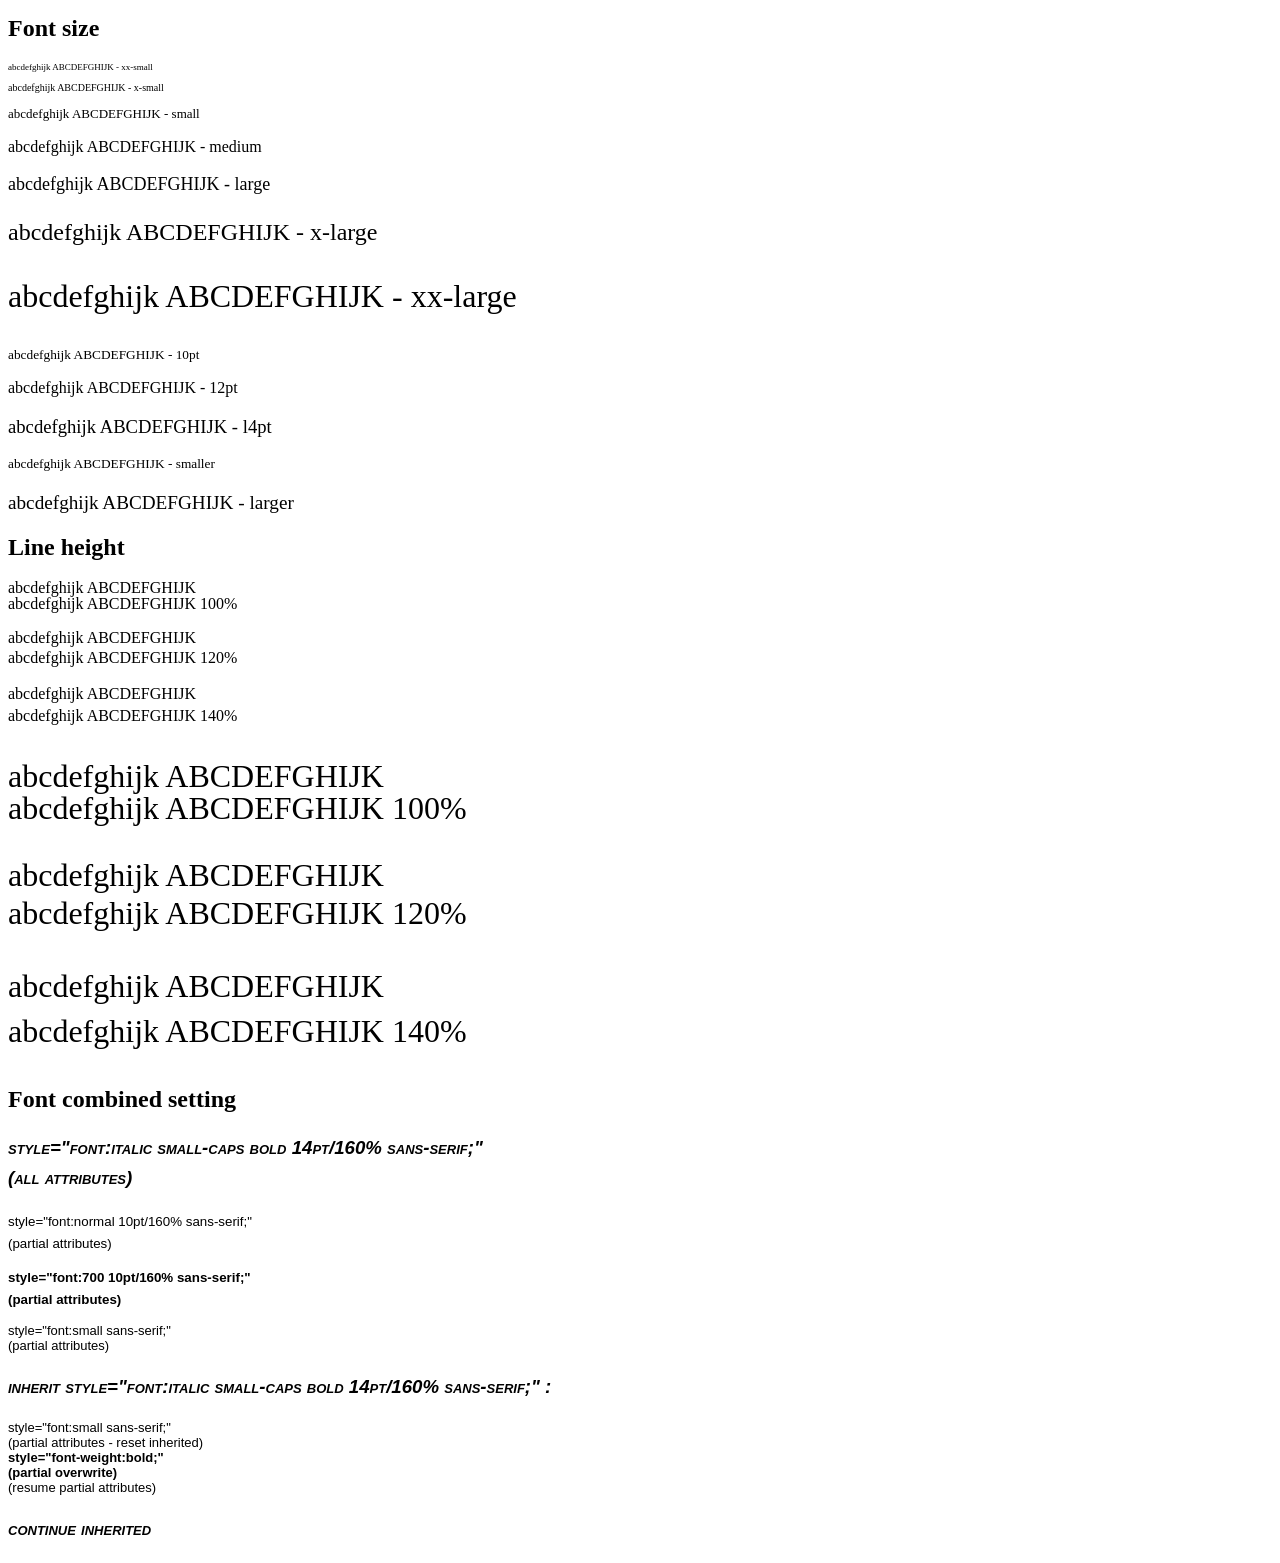
<file: KKRPL_BuAna/XI_RPL2_FIRERZHA/laundry/assets/dompdf/www/test/css_font_selection.html>
<!DOCTYPE HTML PUBLIC "-//W3C//DTD HTML 4.01 Transitional//EN" "http://www.w3.org/TR/html4/loose.dtd">
<html>
<head>
<meta http-equiv="Content-Type" content="text/html; charset=iso-8859-15">
</head>
<body>

<h1>Font Selection</h1>

<p>Available font-family:</p>
<ul>
<li>serif (default) (Aliases: times, times-roman)</li>
<li>sans-serif (Aliases: helvetica)</li>
<li>monospace (Aliases: fixed, courier)</li>
</ul>
<p>Available font-style:</p>
<ul>
<li>normal (default)</li>
<li>italic</li>
</ul>
<p>Available  font-weight:</p>
<ul>
<li>normal (default)</li>
<li>bold</li>
</ul>
<p>Other variations are falling back to a combination of the above</p>
<p>Special fonts</p>
<ul>
<li>symbol</li>
<li>zapfdingbats</li>
</ul>

<h2>Font selection</h2>

<p style="font-family:sans-serif;">abcdefghijk ABCDEFGHIJK - (Helvetica) - (sans-serif) - sans-serif</p>
<p style="font-family:helvetica;">abcdefghijk ABCDEFGHIJK - (Helvetica) - (sans-serif) - helvetica</p>
<p style="font-family:serif;">abcdefghijk ABCDEFGHIJK - (Times-Roman) - (serif) - serif</p>
<p style="font-family:times;">abcdefghijk ABCDEFGHIJK - (Times-Roman) - (serif) - times</p>
<p style="font-family:times-roman;">abcdefghijk ABCDEFGHIJK - (Times-Roman) - (serif) - times-roman</p>
<p style="font-family:monospace;">abcdefghijk ABCDEFGHIJK - (Courier)- (monospace) - mononospace</p>
<p style="font-family:fixed;">abcdefghijk ABCDEFGHIJK - (Courier)- (monospace) - fixed</p>
<p style="font-family:courier;">abcdefghijk ABCDEFGHIJK - (Courier)- (monospace) - courier</p>

<h2>Font search path</h2>

<p style="font-family:dummy1,dummy2;">abcdefghijk ABCDEFGHIJK - serif - "font-family:dummy1,dummy2;"</p>
<p style="font-family:dummy1,dummy2,sans-serif;">abcdefghijk ABCDEFGHIJK - sans-serif - "font-family:dummy1,dummy2,sans-serif;"</p>
<p style="font-family:sans-serif,dummy1,dummy2;">abcdefghijk ABCDEFGHIJK - sans-serif - "font-family:sans-serif,dummy1,dummy2;"</p>
<p style="font-family:sans-serif,courier;">abcdefghijk ABCDEFGHIJK - sans-serif - "font-family:sans-serif,courier;"</p>

<h2>Font variations</h2>

<p style="font-style:normal; font-weight:normal;">abcdefghijk ABCDEFGHIJK - serif - normal - "font-style:normal; font-weight:normal;"</p>
<p style="font-style:normal; font-weight:lighter;">abcdefghijk ABCDEFGHIJK - serif - normal - "font-style:normal; font-weight:lighter;"</p>
<p style="font-style:normal; font-weight:100;">abcdefghijk ABCDEFGHIJK - serif - normal - "font-style:normal; font-weight:100;"</p>
<p style="font-style:normal; font-weight:200;">abcdefghijk ABCDEFGHIJK - serif - normal - "font-style:normal; font-weight:200;"</p>
<p style="font-style:normal; font-weight:300;">abcdefghijk ABCDEFGHIJK - serif - normal - "font-style:normal; font-weight:300;"</p>
<p style="font-style:normal; font-weight:400;">abcdefghijk ABCDEFGHIJK - serif - normal - "font-style:normal; font-weight:400;"</p>
<p style="font-style:normal; font-weight:500;">abcdefghijk ABCDEFGHIJK - serif - normal - "font-style:normal; font-weight:500;"</p>
<p style="font-style:normal; font-weight:600;">abcdefghijk ABCDEFGHIJK - serif - bold - "font-style:normal; font-weight:600;"</p>
<p style="font-style:normal; font-weight:700;">abcdefghijk ABCDEFGHIJK - serif - bold - "font-style:normal; font-weight:700;"</p>
<p style="font-style:normal; font-weight:800;">abcdefghijk ABCDEFGHIJK - serif - bold - "font-style:normal; font-weight:800;"</p>
<p style="font-style:normal; font-weight:900;">abcdefghijk ABCDEFGHIJK - serif - bold - "font-style:normal; font-weight:900;"</p>
<p style="font-style:normal; font-weight:bold;">abcdefghijk ABCDEFGHIJK - serif - bold - "font-style:normal; font-weight:bold;"</p>
<p style="font-style:normal; font-weight:bolder;">abcdefghijk ABCDEFGHIJK - serif - bold - "font-style:normal; font-weight:bolder;"</p>
<p style="font-style:italic; font-weight:normal;">abcdefghijk ABCDEFGHIJK - serif - italic - "font-style:italic; font-weight:normal;"</p>
<p style="font-style:oblique; font-weight:normal;">abcdefghijk ABCDEFGHIJK - serif - italic - "font-style:oblique; font-weight:normal;"</p>
<p style="font-style:italic; font-weight:bold;">abcdefghijk ABCDEFGHIJK - serif - bold_italic - "font-style:italic; font-weight:bold;"</p>
<p style="font-variant:small-caps; font-style:normal; font-weight:normal;">abcdefghijk ABCDEFGHIJK - serif - normal - "font-variant:small-caps; font-style:normal; font-weight:normal;"</p>

<h2>Font size</h2>
<p style="font-size:xx-small">abcdefghijk ABCDEFGHIJK - xx-small</p>
<p style="font-size:x-small">abcdefghijk ABCDEFGHIJK - x-small</p>
<p style="font-size:small">abcdefghijk ABCDEFGHIJK - small</p>
<p style="font-size:medium">abcdefghijk ABCDEFGHIJK - medium</p>
<p style="font-size:large">abcdefghijk ABCDEFGHIJK - large</p>
<p style="font-size:x-large">abcdefghijk ABCDEFGHIJK - x-large</p>
<p style="font-size:xx-large">abcdefghijk ABCDEFGHIJK - xx-large</p>
<p style="font-size:10pt">abcdefghijk ABCDEFGHIJK - 10pt</p>
<p style="font-size:12pt">abcdefghijk ABCDEFGHIJK - 12pt</p>
<p style="font-size:14pt">abcdefghijk ABCDEFGHIJK - l4pt</p>
<p style="font-size:smaller">abcdefghijk ABCDEFGHIJK - smaller</p>
<p style="font-size:larger">abcdefghijk ABCDEFGHIJK - larger</p>

<h2>Line height</h2>
<p style="line-height:100%">abcdefghijk ABCDEFGHIJK<br>abcdefghijk ABCDEFGHIJK 100%</p>
<p style="line-height:120%">abcdefghijk ABCDEFGHIJK<br>abcdefghijk ABCDEFGHIJK 120%</p>
<p style="line-height:140%">abcdefghijk ABCDEFGHIJK<br>abcdefghijk ABCDEFGHIJK 140%</p>
<p style="font-size:xx-large;line-height:100%">abcdefghijk ABCDEFGHIJK<br>abcdefghijk ABCDEFGHIJK 100%</p>
<p style="font-size:xx-large;line-height:120%">abcdefghijk ABCDEFGHIJK<br>abcdefghijk ABCDEFGHIJK 120%</p>
<p style="font-size:xx-large;line-height:140%">abcdefghijk ABCDEFGHIJK<br>abcdefghijk ABCDEFGHIJK 140%</p>

<h2>Font combined setting</h2>
<p style="font:italic small-caps bold 14pt/160% sans-serif;">style="font:italic small-caps bold 14pt/160% sans-serif;"<br>(all attributes)</p>
<p style="font:normal 10pt/160% sans-serif;">style="font:normal 10pt/160% sans-serif;"<br>(partial attributes)</p>
<p style="font:700 10pt/160% sans-serif;">style="font:700 10pt/160% sans-serif;"<br>(partial attributes)</p>
<p style="font:small sans-serif;">style="font:small sans-serif;"<br>(partial attributes)</p>
<div style="font:italic small-caps bold 14pt/160% sans-serif;">

<p>inherit style="font:italic small-caps bold 14pt/160% sans-serif;" :</p>

<p style="font:small sans-serif;">
style="font:small sans-serif;"<br>
(partial attributes - reset inherited)<br>
<span style="font-weight:bold;">style="font-weight:bold;"<br>
(partial overwrite)</span><br>
(resume partial attributes)
</p>

<p>continue inherited</p>

</div>

</body>
</html>
</file>
